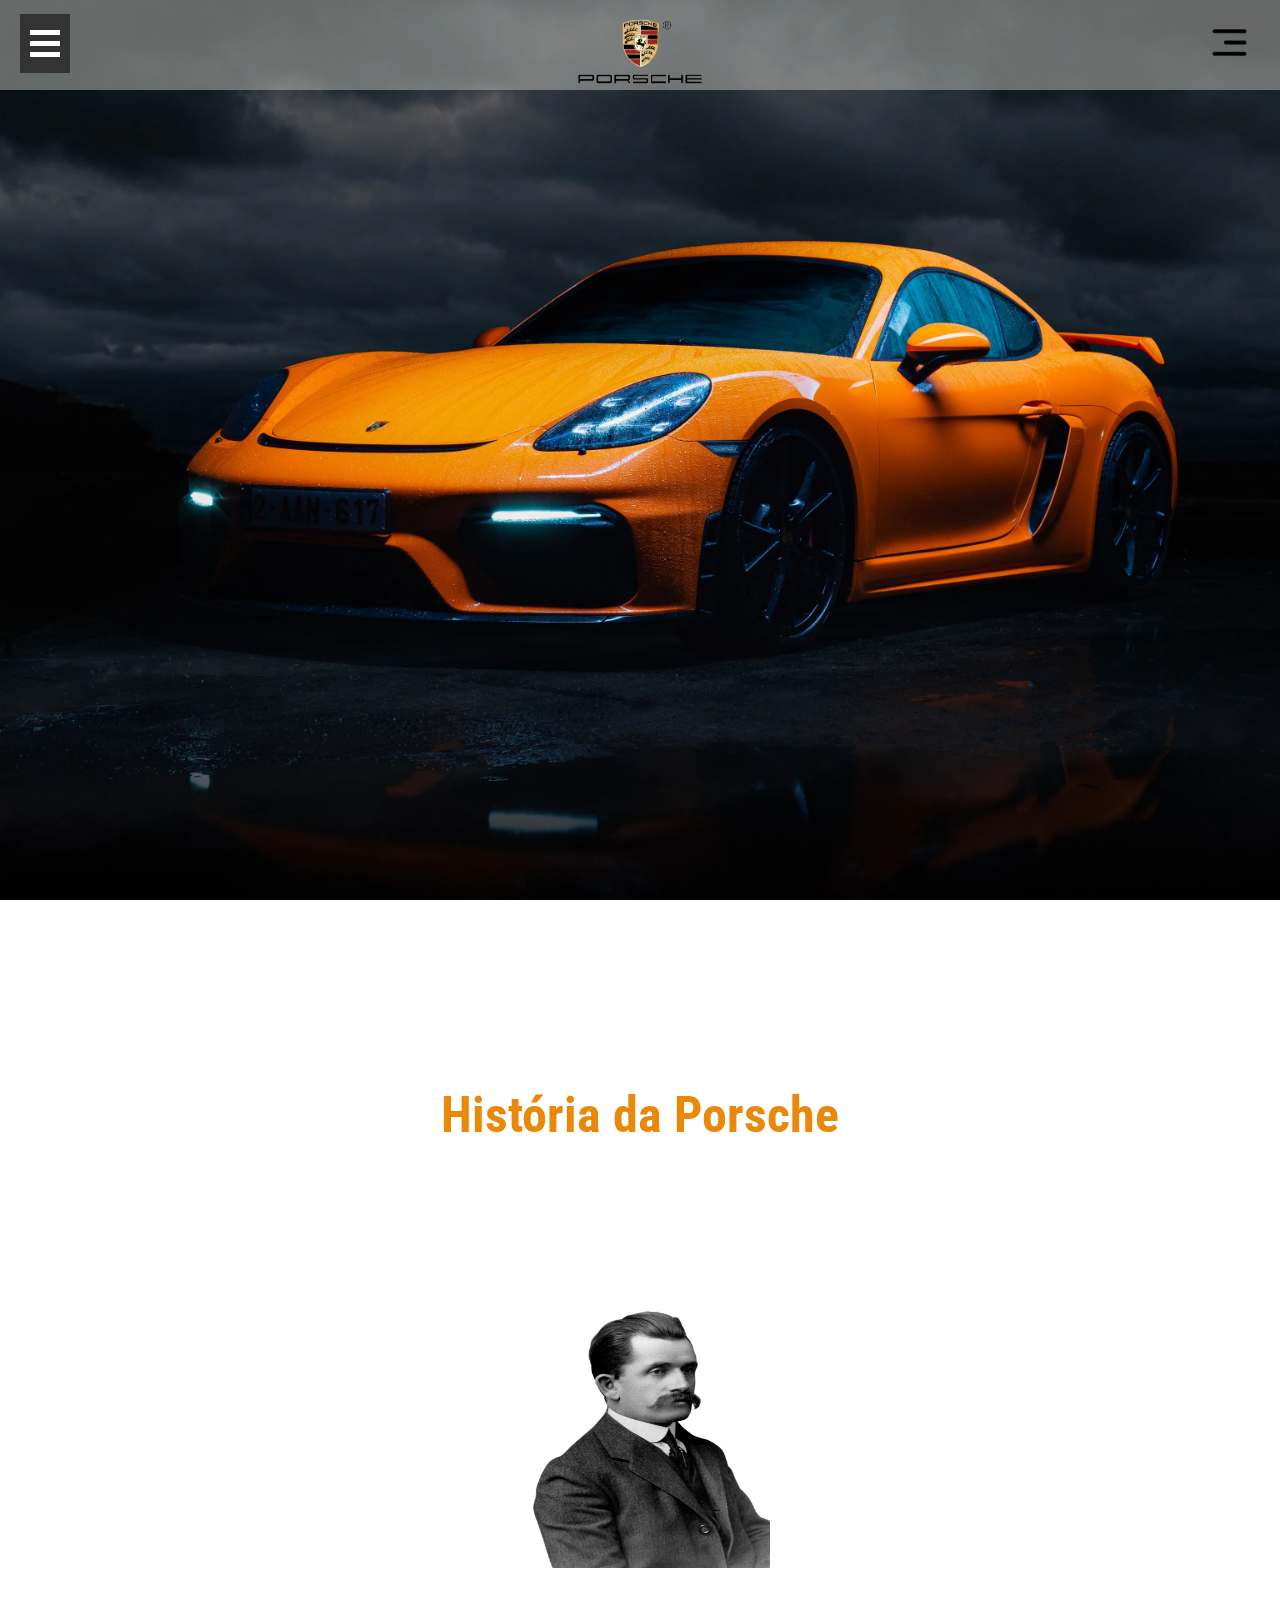
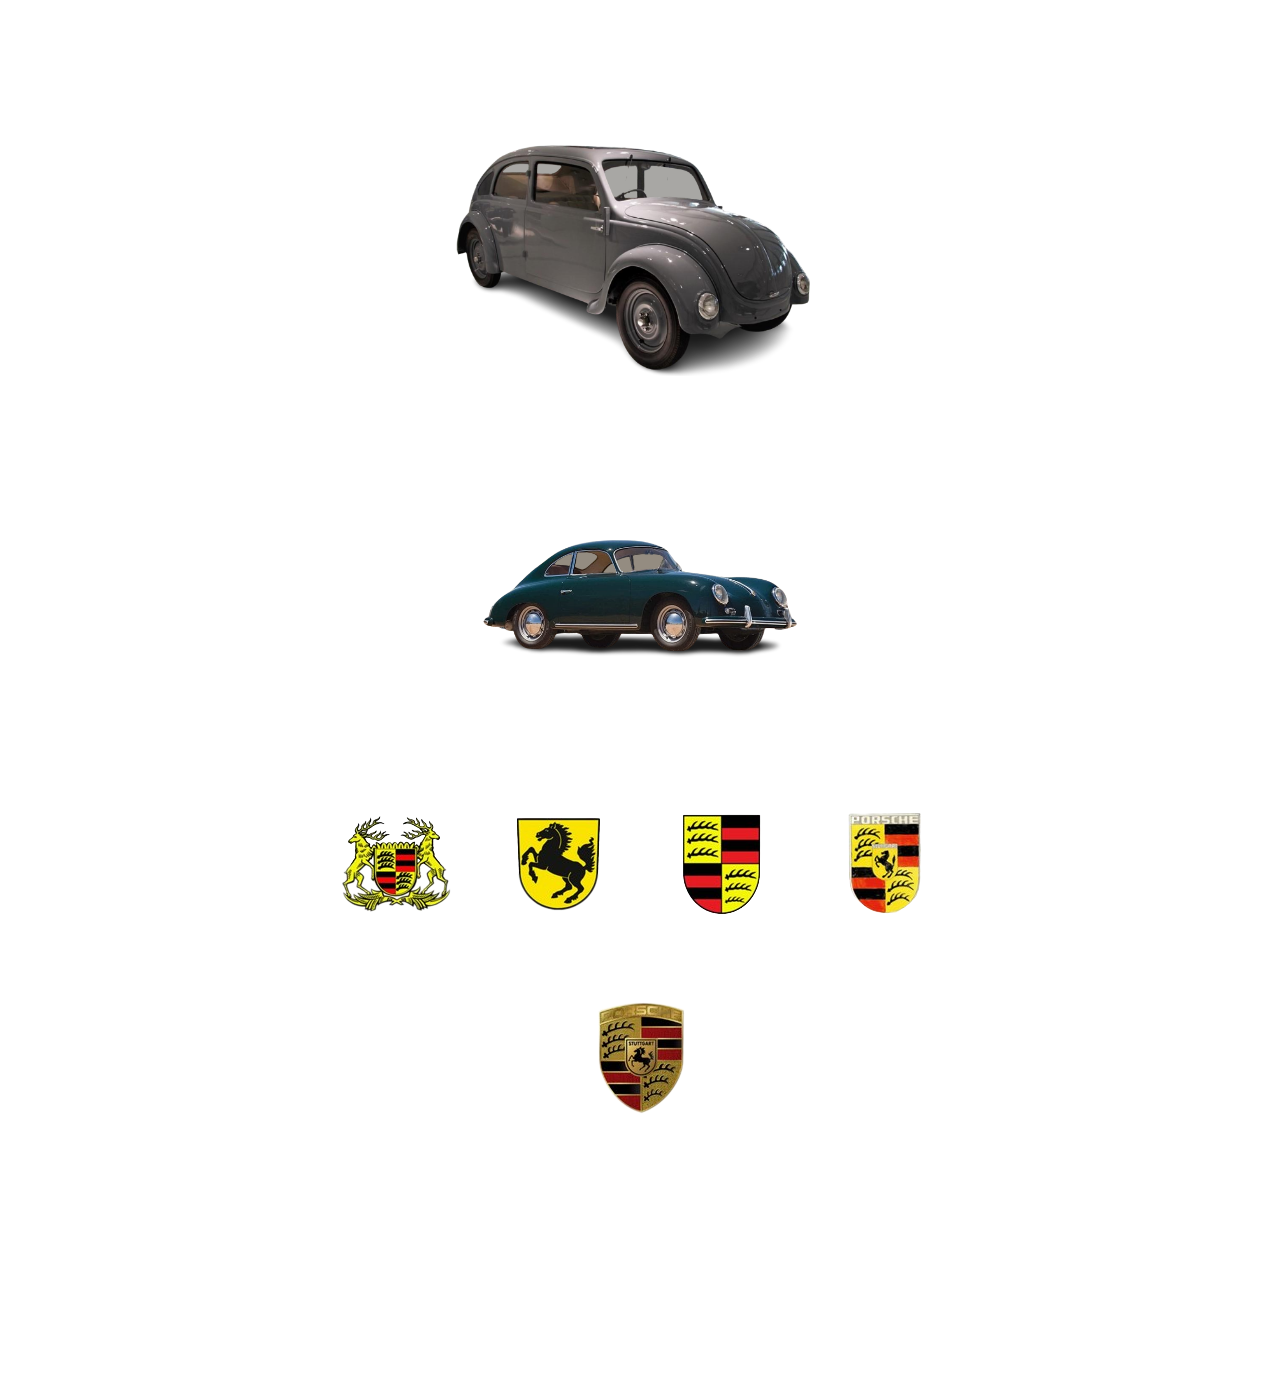
<file: index.html>
<html>
    <head>
        <title>Inicio</title>
        <link rel="stylesheet" type="text/css" href="estilos.css" />
        <link rel="preconnect" href="https://fonts.googleapis.com">
        <link rel="preconnect" href="https://fonts.gstatic.com" crossorigin>
        <link href="https://fonts.googleapis.com/css2?family=Roboto+Condensed:wght@300&display=swap" rel="stylesheet">
        <link rel="icon" href="logop.ico" type="image/x-icon">
        <style>
            body {
                background-image: url("p3.webp");
                background-size: cover;
                background-position: center;
                background-attachment: fixed;
            }

        </style>
    </head>
    <body>
        <header>
            <center>
                    <div class="divv">
                        <a href="index.html">
                            <h1><img src="logo1-removebg-preview.png" class="divv image-zoom"></h1>
                            </a>
                    </div>  
                </center>
                <div class="barra-vertical">
                    <img src="menu-bar.png" class="imagem-toggle" onclick="toggleBarraVertical()" >
                    <br>
    
                    <a href="https://www.instagram.com/porsche/" class="link-imagem" target="_blank">
                        <img src="instagram.png" class="imagem-zoom logo2" >
                    </a>
                    <a href="https://www.facebook.com/porsche/?locale=pt_PT" class=" facebook" target="_blank">
                        <img src="facebook.png" class="imagem-zoom logo2" >
                    </a>
                    <a href="https://www.youtube.com/@Porsche" class="" target="_blank">
                        <img src="youtube.png" class="imagem-zoom logo2" >
                    </a>
                    <a href="https://twitter.com/Porsche" class="" target="_blank">
                        <img src="X.png" class="imagem-zoom logo2" >
                    </a>
                    <a href="https://www.porsche.com/portugal/" class="" target="_blank">
                        <img src="world-wide-web.png" class="imagem-zoom logo2" >
                    </a>
                    <hr style="border-color: #ffffff; margin: 10px ;">
                    <br><br><br><br><br><br><br><br><br><br><br><br><br><br><br><br><br>
                    <a href="loc.html" class="" >
                        <img src="placeholder.png" class="imagem-zoom logo2" >
                    </a>
                    <a href="formulario.html" class="">
                        <img src="account.png" class="imagem-zoom logo2" >
                    </a>
                    </div>
                    <div class="menu-btn" onclick="toggleMenu()">
                        <div class="bar"></div>
                        <div class="bar"></div>
                        <div class="bar"></div>
                    </div>
                
                    <div class="menu">
                        <ul>
                            <br><br><br>
                            <li><a href="gt3.html"><img src="GT3.png" class="imagem-zoom GT3">GT3</a></li>
                            <br><br><br>
                            <li><a href="carreiragt.html"><img src="ca-removebg-preview.png" class="imagem-zoom carreiragt">Carreira GT</a></li>
                            <br><br><br>
                            <li><a href="918.html"><img src="kisspng-2018-porsche-911-porsche-918-spyder-porsche-930-ca-modelo-porsche-918-spyder-porsche-center-puerto-5b6459fd8070e5.8004224215333032935261-removebg-preview.png" class="imagem-zoom p918">918 Spyder</a></li>
                        </ul>
                    </div>
        </header>
        
        <main>
            <br>
            <br>
            <center>
                <h2>
                    História da Porsche
                </h2>
                <p>
                <br>A empresa foi fundada em 1931 por Ferdinand Porsche, um engenheiro alemão renomado. <br>Inicialmente, a empresa se concentrou em consultoria e desenvolvimento de projetos automobilísticos para outras empresas. <br>
                <img src="Ferdinand_Porsche-removebg-preview.png" class="imagens" >
                </p>
                <p>
                    <br>Um dos primeiros projetos notáveis da Porsche foi o desenvolvimento do Volkswagen Beetle a pedido do governo alemão antes da Segunda Guerra Mundial. <br>Ferdinand Porsche desempenhou um papel fundamental no projeto do Carocha, um dos carros mais icônicos da história automobilística. <br>
                <img src="vw-removebg-preview.png" class="imgs">
                </p>
                <p>
                    <br>O primeiro carro a usar o nome Porsche foi o Porsche 356, lançado em 1948. <br>Foi um carro esportivo de dois lugares com um motor boxer de quatro cilindros montado na traseira. <br>
                <img src="pbg.png" width="350" height="200">
                </p>
                <p>
                    A Porsche continua a ser uma das marcas mais desejadas no mundo dos automóveis, e sua história é marcada pela paixão pela engenharia, design e inovação. <br>A empresa continua a desenvolver carros esportivos de alto desempenho que agradam entusiastas de todo o mundo.
                <img src="Porsche-logo-evolution-removebg-preview.png" >
                </p>
                <br>
                <img id="btnSubirTopo" src="output-onlinepngtools.png" class="imgu" onclick="subirTopo()">

                <script>
                    function subirTopo() {
                        document.body.scrollTop = 0; 
                        document.documentElement.scrollTop = 0; 
                    }
                </script>
            </center>
        </main>
        <script>
            function toggleMenu() {
            var menu = document.querySelector('.menu');
            var content = document.querySelector('.content');
            menu.style.width = menu.style.width === '250px' ? '0' : '250px';
            content.style.marginLeft = content.style.marginLeft === '250px' ? '0' : '250px';
}
        </script>
        <script>
            window.addEventListener("scroll", function() {
                const scrollTop = window.scrollY;
                const body = document.body;

                if (scrollTop < 350) {
                    body.classList.add("imagem1");
                    body.classList.remove("imagem2");
                    body.classList.remove("imagem3");
                } else if (scrollTop < 600) {
                    body.classList.remove("imagem1");
                    body.classList.add("imagem2");
                    body.classList.remove("imagem3");
                }
                else {
                    body.classList.remove("imagem1");
                    body.classList.remove("imagem2");
                    body.classList.add("imagem3");
                }
            });
        </script>
        <script>
            function toggleBarraVertical() {
                var barraVertical = document.querySelector('.barra-vertical');
                var imagemToggle = document.querySelector('.imagem-toggle');
    
                if (barraVertical.style.right === '0px' || barraVertical.style.right === '') {
                    barraVertical.style.right = '-200px';
                    imagemToggle.src = 'menu-bar.png';
                } else {
                    barraVertical.style.right = '0';
                    imagemToggle.src = 'close.png';
                }
            }
        </script>
        <script>
            var lastScrollPosition = 0;
    
            document.addEventListener("scroll", function() {
                var header = document.querySelector('header');
                var scrollPosition = window.scrollY;
    

                var opacity = Math.min(1, 0.5 + scrollPosition / 500);

                header.style.backgroundColor = "rgba(111, 115, 115, " + opacity + ")";
    
                if (scrollPosition < lastScrollPosition) {

                    header.style.backgroundColor = "rgba(193, 193, 186, 0.5)";
                }

                lastScrollPosition = scrollPosition;
            });
        </script>
        <script>
            window.onscroll = function() {
    mostrarOcultarBotao();
};

function mostrarOcultarBotao() {
    var botaoSubir = document.getElementById("btnSubirTopo");

    if (document.body.scrollTop > 20 || document.documentElement.scrollTop > 20) {
        botaoSubir.style.display = "block";
    } else {
        botaoSubir.style.display = "none";
    }
}

        </script>
    </body>
</html>
</file>
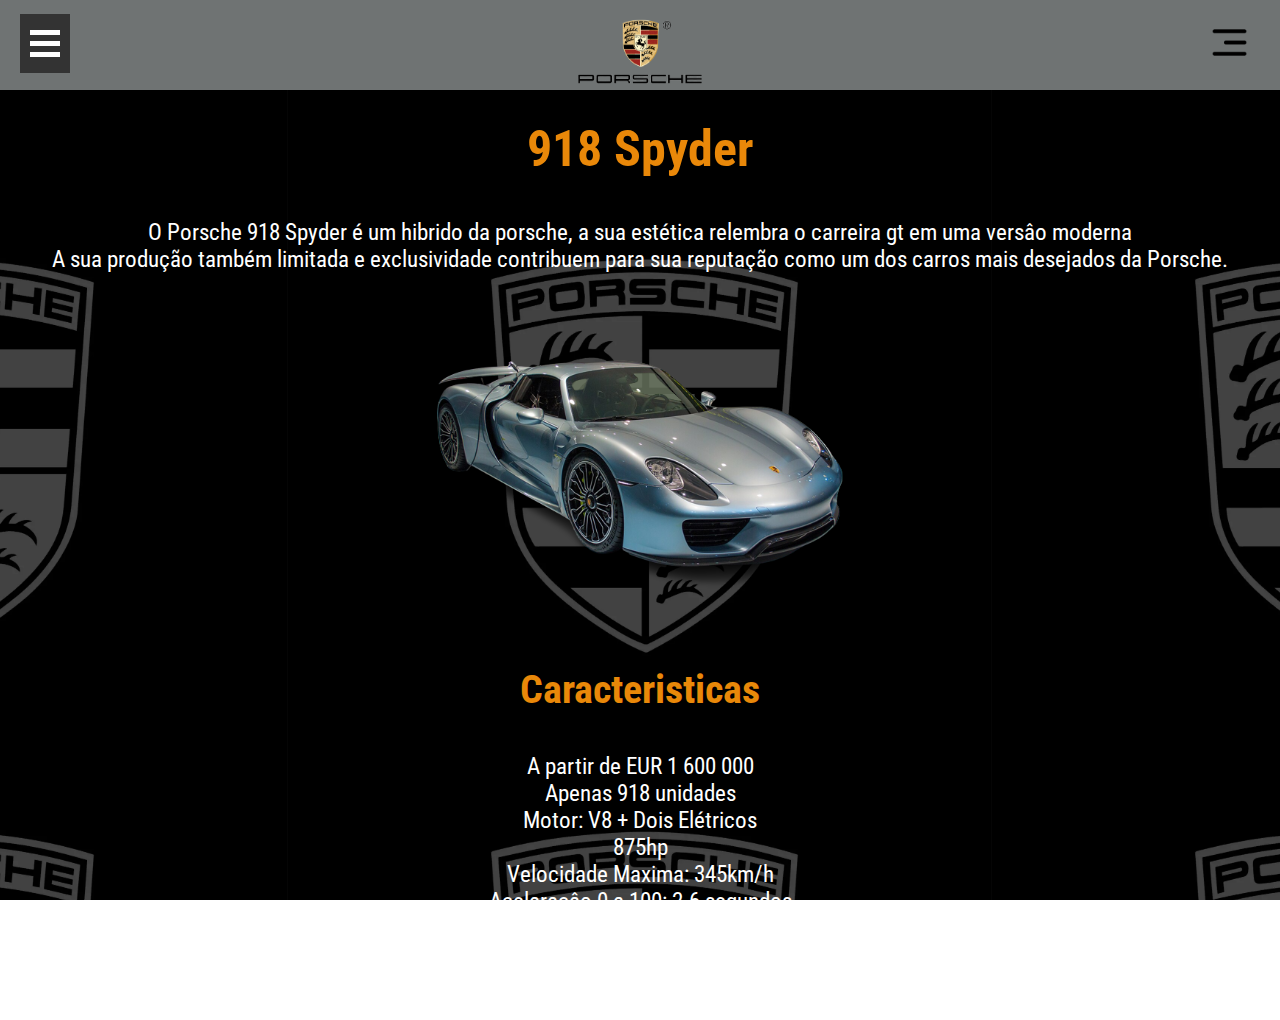
<file: 918.html>
<html>
    <head>
        <title>918 Spyder</title>
        <link rel="stylesheet" type="text/css" href="estilos2.css" />
        <link rel="preconnect" href="https://fonts.googleapis.com">
        <link rel="preconnect" href="https://fonts.gstatic.com" crossorigin>
        <link href="https://fonts.googleapis.com/css2?family=Roboto+Condensed:wght@300&display=swap" rel="stylesheet">
        <style>
            body {
                background-image: url("image.webp");
                background-size: 55%;
                background-position: center;
                background-attachment: fixed;
            }
        </style>
    </head>
    <body>
        <header>
            <center>
                    <div class="divv">
                        <a href="index.html">
                            <h1><img src="logo1-removebg-preview.png" class="divv image-zoom"></h1>
                            </a>
                    </div>  
                </center>
                <div class="barra-vertical">
                    <img src="menu-bar.png" class="imagem-toggle" onclick="toggleBarraVertical()" >
                    <br>
    
                    <a href="https://www.instagram.com/porsche/" class="link-imagem" target="_blank">
                        <img src="instagram.png" class="imagem-zoom logo2" >
                    </a>
                    <a href="https://www.facebook.com/porsche/?locale=pt_PT" class=" facebook" target="_blank">
                        <img src="facebook.png" class="imagem-zoom logo2" >
                    </a>
                    <a href="https://www.youtube.com/@Porsche" class="" target="_blank">
                        <img src="youtube.png" class="imagem-zoom logo2" >
                    </a>
                    <a href="https://twitter.com/Porsche" class="" target="_blank">
                        <img src="X.png" class="imagem-zoom logo2" >
                    </a>
                    <a href="https://www.porsche.com/portugal/" class="" target="_blank">
                        <img src="world-wide-web.png" class="imagem-zoom logo2" >
                    </a>
                    <hr style="border-color: #ffffff; margin: 10px ;">
                    <br><br><br><br><br><br><br><br><br><br><br><br><br><br><br><br><br>
                    <a href="loc.html" class="" >
                        <img src="placeholder.png" class="imagem-zoom logo2" >
                    </a>
                    <a href="formulario.html" class="">
                        <img src="account.png" class="imagem-zoom logo2" >
                    </a>
                    </div>
                    <div class="menu-btn" onclick="toggleMenu()">
                        <div class="bar"></div>
                        <div class="bar"></div>
                        <div class="bar"></div>
                    </div>
                
                    <div class="menu">
                        <ul>
                            <br><br><br>
                            <li><a href="gt3.html"><img src="GT3.png" class="imagem-zoom GT3">GT3</a></li>
                            <br><br><br>
                            <li><a href="carreiragt.html"><img src="ca-removebg-preview.png" class="imagem-zoom carreiragt">Carreira GT</a></li>
                            <br><br><br>
                            <li><a href="918.html"><img src="kisspng-2018-porsche-911-porsche-918-spyder-porsche-930-ca-modelo-porsche-918-spyder-porsche-center-puerto-5b6459fd8070e5.8004224215333032935261-removebg-preview.png" class="imagem-zoom p918">918 Spyder</a></li>
                        </ul>
                    </div>
        </header>
        <div class="menu-btn" onclick="toggleMenu()">
            <div class="bar"></div>
            <div class="bar"></div>
            <div class="bar"></div>
        </div>
    
        <div class="menu">
            <ul>
                <li><a href="gt3.html"><img src="GT3.png" class="imagem-zoom GT3">GT3</a></li>
                <li><a href="carreiragt.html"><img src="ca-removebg-preview.png" class="imagem-zoom carreiragt">Carreira GT</a></li>
                <li><a href="918.html"><img src="kisspng-2018-porsche-911-porsche-918-spyder-porsche-930-ca-modelo-porsche-918-spyder-porsche-center-puerto-5b6459fd8070e5.8004224215333032935261-removebg-preview.png" class="imagem-zoom p918">918 Spyder</a></li>
            </ul>
        </div>
        <main>
            <center>
                <h2>
                    918 Spyder
                </h2>
                <p>
                    O Porsche 918 Spyder é um hibrido da porsche, a sua estética relembra o carreira gt em uma versâo moderna <br>A sua produção também limitada e exclusividade contribuem para sua reputação como um dos carros mais desejados da Porsche.
                </p>
                <img id="918Image" style="width: auto; height: 300px;" src="Porsche_918_Spyder_at_2014_NY_Auto_Show-removebg-preview.png" onmouseover="changeImage()" onmouseout="resetImage()" onclick="playAudio()">

                <h3>
                    Caracteristicas
                </h3>
                <p>
                A partir de EUR 1 600 000 <br>Apenas 918 unidades <br>Motor: V8 + Dois Elétricos  <br>875hp<br> Velocidade Maxima: 345km/h <br> Acelaraçâo 0 a 100: 2.6 segundos <br>Tracção: AWD <br>Peso: 1675g
                </p>
            </center>
        </main>
        <script>
            function toggleMenu() {
            var menu = document.querySelector('.menu');
            var content = document.querySelector('.content');
            menu.style.width = menu.style.width === '250px' ? '0' : '250px';
            content.style.marginLeft = content.style.marginLeft === '250px' ? '0' : '250px';
}
        </script>
        <script>
            function toggleBarraVertical() {
                var barraVertical = document.querySelector('.barra-vertical');
                var imagemToggle = document.querySelector('.imagem-toggle');
    
                if (barraVertical.style.right === '0px' || barraVertical.style.right === '') {
                    barraVertical.style.right = '-200px';
                    imagemToggle.src = 'menu-bar.png';
                } else {
                    barraVertical.style.right = '0';
                    imagemToggle.src = 'close.png';
                }
            }
        </script>
       <audio id="nAudio">
        <source src="exhaust-sound.mp3" type="audio/mp3">
        Seu navegador não suporta o elemento de áudio.
    </audio>
    
    <script>
        function playAudio() {
            var audio = document.getElementById("nAudio");
            audio.play();
        }
    </script>
    <script>
        function changeImage() {
            var nImage = document.getElementById("918Image"); 
            nImage.src = "tr.png";
        }
        function resetImage() {
            var nImage = document.getElementById("918Image");  
            nImage.src = "Porsche_918_Spyder_at_2014_NY_Auto_Show-removebg-preview.png";
        }
    </script>
    </body>
</html>
</file>
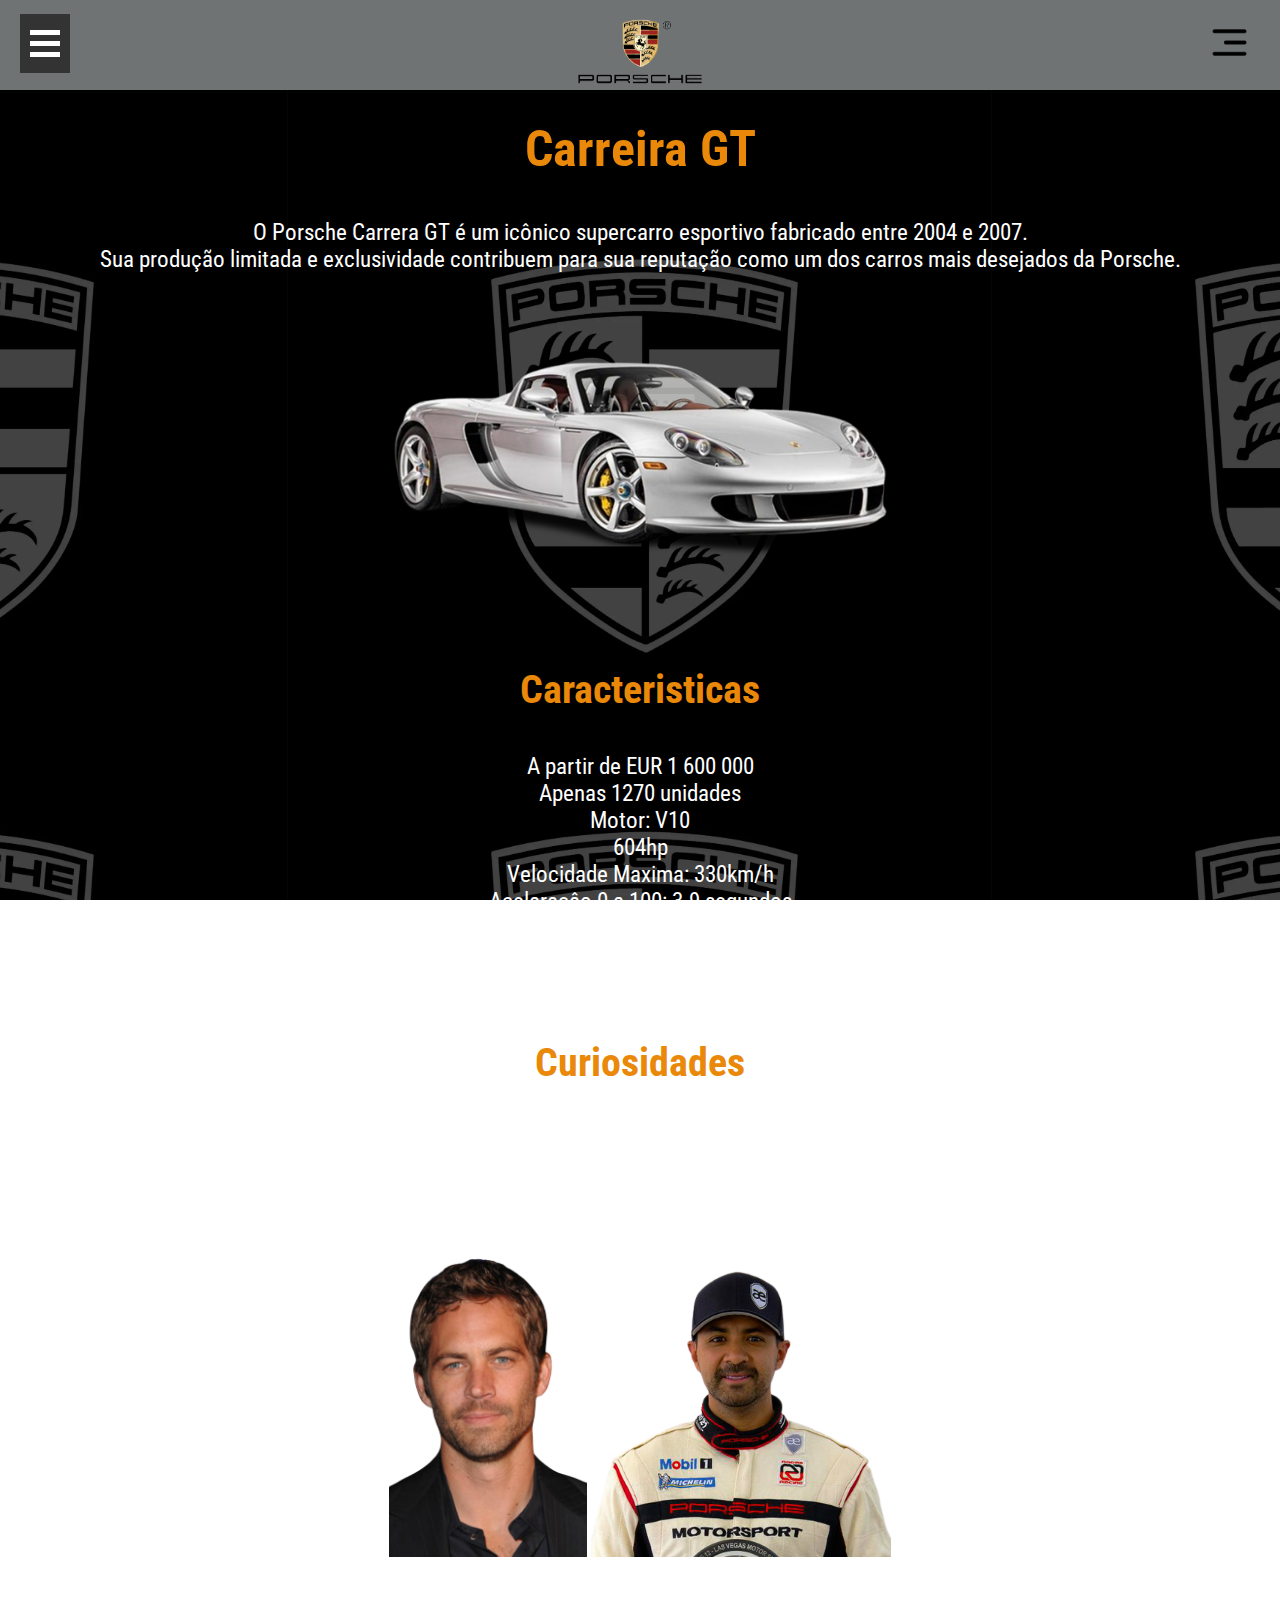
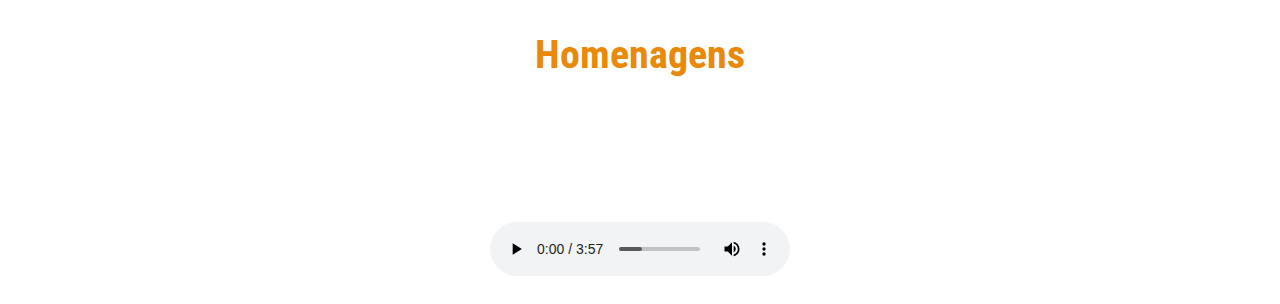
<file: carreiragt.html>
<html>
    <head>
        <title>Carreira GT</title>
        <link rel="stylesheet" type="text/css" href="estilos2.css" />
        <link rel="preconnect" href="https://fonts.googleapis.com">
        <link rel="preconnect" href="https://fonts.gstatic.com" crossorigin>
        <link href="https://fonts.googleapis.com/css2?family=Roboto+Condensed:wght@300&display=swap" rel="stylesheet">
        <link rel="icon" href="logop.ico" type="image/x-icon">
        <style>
            body {
                background-image: url("image.webp");
                background-size: 55%;
                background-position: center;
                background-attachment: fixed;
            }
        </style>
    </head>
    <body>
        <header>
            <center>
                    <div class="divv">
                        <a href="index.html">
                            <h1><img src="logo1-removebg-preview.png" class="divv image-zoom"></h1>
                            </a>
                    </div>  
                </center>
                <div class="barra-vertical">
                    <img src="menu-bar.png" class="imagem-toggle" onclick="toggleBarraVertical()" >
                    <br>
    
                    <a href="https://www.instagram.com/porsche/" class="link-imagem" target="_blank">
                        <img src="instagram.png" class="imagem-zoom logo2" >
                    </a>
                    <a href="https://www.facebook.com/porsche/?locale=pt_PT" class=" facebook" target="_blank">
                        <img src="facebook.png" class="imagem-zoom logo2" >
                    </a>
                    <a href="https://www.youtube.com/@Porsche" class="" target="_blank">
                        <img src="youtube.png" class="imagem-zoom logo2" >
                    </a>
                    <a href="https://twitter.com/Porsche" class="" target="_blank">
                        <img src="X.png" class="imagem-zoom logo2" >
                    </a>
                    <a href="https://www.porsche.com/portugal/" class="" target="_blank">
                        <img src="world-wide-web.png" class="imagem-zoom logo2" >
                    </a>
                    <hr style="border-color: #ffffff; margin: 10px ;">
                    <br><br><br><br><br><br><br><br><br><br><br><br><br><br><br><br><br>
                    <a href="loc.html" class="" >
                        <img src="placeholder.png" class="imagem-zoom logo2" >
                    </a>
                    <a href="formulario.html" class="">
                        <img src="account.png" class="imagem-zoom logo2" >
                    </a>
                    </div>
                    <div class="menu-btn" onclick="toggleMenu()">
                        <div class="bar"></div>
                        <div class="bar"></div>
                        <div class="bar"></div>
                    </div>
                
                    <div class="menu">
                        <ul>
                            <br><br><br>
                            <li><a href="gt3.html"><img src="GT3.png" class="imagem-zoom GT3">GT3</a></li>
                            <br><br><br>
                            <li><a href="carreiragt.html"><img src="ca-removebg-preview.png" class="imagem-zoom carreiragt">Carreira GT</a></li>
                            <br><br><br>
                            <li><a href="918.html"><img src="kisspng-2018-porsche-911-porsche-918-spyder-porsche-930-ca-modelo-porsche-918-spyder-porsche-center-puerto-5b6459fd8070e5.8004224215333032935261-removebg-preview.png" class="imagem-zoom p918">918 Spyder</a></li>
                        </ul>
                    </div>
        </header>
        <div class="menu-btn" onclick="toggleMenu()">
            <div class="bar"></div>
            <div class="bar"></div>
            <div class="bar"></div>
        </div>
    
        <div class="menu">
            <ul>
                <li><a href="gt3.html"><img src="GT3.png" class="imagem-zoom GT3">GT3</a></li>
                <li><a href="carreiragt.html"><img src="ca-removebg-preview.png" class="imagem-zoom carreiragt">Carreira GT</a></li>
                <li><a href="918.html"><img src="kisspng-2018-porsche-911-porsche-918-spyder-porsche-930-ca-modelo-porsche-918-spyder-porsche-center-puerto-5b6459fd8070e5.8004224215333032935261-removebg-preview.png" class="imagem-zoom p918">918 Spyder</a></li>
            </ul>
        </div>
        <main>
            <center>
                <h2>
                    Carreira GT
                </h2>
                <p>
                    O Porsche Carrera GT é um icônico supercarro esportivo fabricado entre 2004 e 2007. <br>Sua produção limitada e exclusividade contribuem para sua reputação como um dos carros mais desejados da Porsche.
                </p>
                <img id="gtImage" style="width: auto; height: 300px;" src="gt-removebg-preview.png" onmouseover="changeImage()" onmouseout="resetImage()" onclick="playAudio()">

                <h3>
                    Caracteristicas
                </h3>
                <p>
                A partir de EUR 1 600 000 <br>Apenas 1270 unidades <br>Motor: V10  <br>604hp<br> Velocidade Maxima: 330km/h <br> Acelaraçâo 0 a 100: 3.9 segundos <br>Tracção: RWD <br>Peso: 1380kg
                </p>
                <h3>
                    Curiosidades
                </h3>
                <p>
                    Paul Walker, ator famoso que participava do filme "Velocidade Furiosa" veio a falacer em um trágico acidente de carro na vida real em 30 de novembro de 2013. <br>Paul Walker estava no banco do passageiro de um Porsche Carrera GT, e o carro colidiu com uma árvore antes de pegar fogo. Tanto Walker quanto o motorista, Roger Rodas, perderam a vida no acidente. 
                </p>
                <img src="paul-removebg-preview.png" height="300px" width="auto">
                <img src="roger-removebg-preview.png" height="300px" width="auto">
                <h3>
                    Homenagens
                </h3>
                <p>
                    A musica "See you again" é uma homenagem emocional a Paul Walker, a música é tocada durante os créditos finais do filme "Velocidade Furiosa 7". <br>A canção se tornou um sucesso global e recebeu reconhecimento por sua emotividade e significado.
                </p>
                <audio src="see-you-again-ft-charlie-puth-official-video-furious-7-soundtrack.mp3" controls></audio>
            </center>
        </main>
        <script>
            function toggleMenu() {
            var menu = document.querySelector('.menu');
            var content = document.querySelector('.content');
            menu.style.width = menu.style.width === '250px' ? '0' : '250px';
            content.style.marginLeft = content.style.marginLeft === '250px' ? '0' : '250px';
}
        </script>
        <script>
            function toggleBarraVertical() {
                var barraVertical = document.querySelector('.barra-vertical');
                var imagemToggle = document.querySelector('.imagem-toggle');
    
                if (barraVertical.style.right === '0px' || barraVertical.style.right === '') {
                    barraVertical.style.right = '-200px';
                    imagemToggle.src = 'menu-bar.png';
                } else {
                    barraVertical.style.right = '0';
                    imagemToggle.src = 'close.png';
                }
            }
        </script>
       <audio id="gtAudio">
        <source src="porsche-carrera-gt-sound-compilation-pure-v10-sound.mp3" type="audio/mp3">
        Seu navegador não suporta o elemento de áudio.
    </audio>
    
    <script>
        function playAudio() {
            var audio = document.getElementById("gtAudio");
            audio.play();
        }
    </script>
 <script>
    function changeImage() {
        var gtImage = document.getElementById("gtImage");
        gtImage.src = "gtt-removebg-preview.png";
    }

    function resetImage() {
        var gtImage = document.getElementById("gtImage");

        gtImage.src = "gt-removebg-preview.png";
    }
</script>
    </body>
</html>
</file>
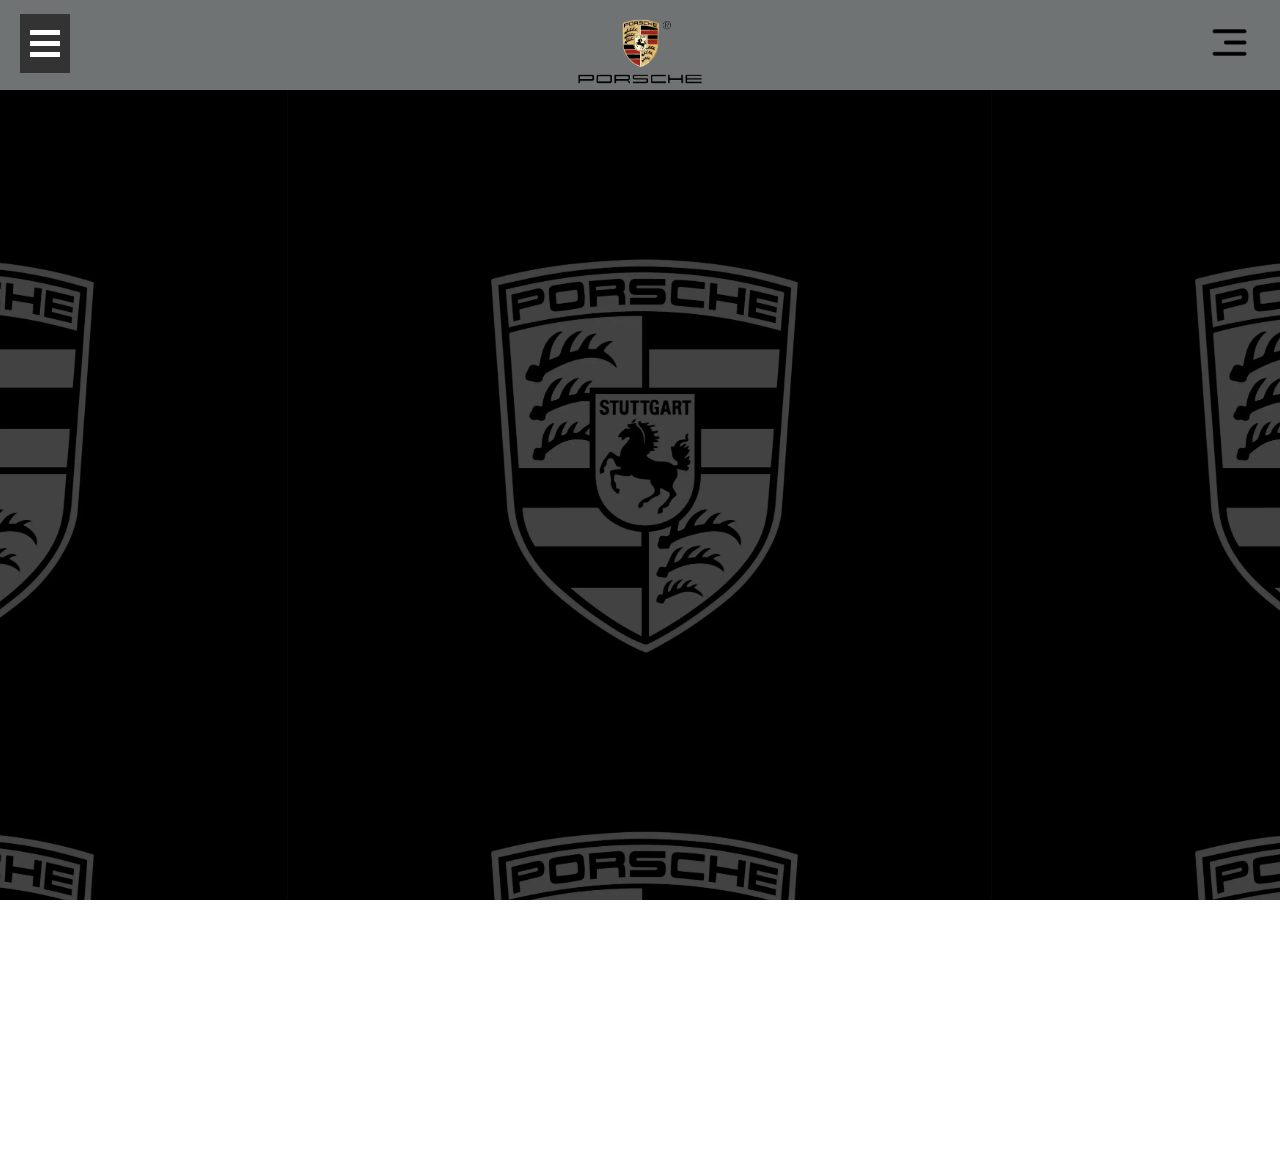
<file: formulario.html>
<html>
    <head>
        <title>Formulario</title>
        <link rel="stylesheet" type="text/css" href="estilos2.css" />
        <link rel="preconnect" href="https://fonts.googleapis.com">
        <link rel="preconnect" href="https://fonts.gstatic.com" crossorigin>
        <link href="https://fonts.googleapis.com/css2?family=Roboto+Condensed:wght@300&display=swap" rel="stylesheet">
        <link rel="icon" href="logop.ico" type="image/x-icon">
    
        <style>
            body {
                background-image: url("image.webp");
                background-size: 55%;
                background-position: center;
                background-attachment: fixed;
            }
        </style>
    </head>
    <body>
        <header>
            <center>
                    <div class="divv">
                        <a href="index.html">
                            <h1><img src="logo1-removebg-preview.png" class="divv image-zoom"></h1>
                            </a>
                    </div>  
                </center>
                <div class="barra-vertical">
                    <img src="menu-bar.png" class="imagem-toggle" onclick="toggleBarraVertical()" >
                    <br>
    
                    <a href="https://www.instagram.com/porsche/" class="link-imagem" target="_blank">
                        <img src="instagram.png" class="imagem-zoom logo2" >
                    </a>
                    <a href="https://www.facebook.com/porsche/?locale=pt_PT" class=" facebook" target="_blank">
                        <img src="facebook.png" class="imagem-zoom logo2" >
                    </a>
                    <a href="https://www.youtube.com/@Porsche" class="" target="_blank">
                        <img src="youtube.png" class="imagem-zoom logo2" >
                    </a>
                    <a href="https://twitter.com/Porsche" class="" target="_blank">
                        <img src="X.png" class="imagem-zoom logo2" >
                    </a>
                    <a href="https://www.porsche.com/portugal/" class="" target="_blank">
                        <img src="world-wide-web.png" class="imagem-zoom logo2" >
                    </a>
                    <hr style="border-color: #ffffff; margin: 10px ;">
                    <br><br><br><br><br><br><br><br><br><br><br><br><br><br><br><br><br>
                    <a href="loc.html" class="" >
                        <img src="placeholder.png" class="imagem-zoom logo2" >
                    </a>
                    <a href="formulario.html" class="">
                        <img src="account.png" class="imagem-zoom logo2" >
                    </a>
                    </div>
                    <div class="menu-btn" onclick="toggleMenu()">
                        <div class="bar"></div>
                        <div class="bar"></div>
                        <div class="bar"></div>
                    </div>
                
                    <div class="menu">
                        <ul>
                            <br><br><br>
                            <li><a href="gt3.html"><img src="GT3.png" class="imagem-zoom GT3">GT3</a></li>
                            <br><br><br>
                            <li><a href="carreiragt.html"><img src="ca-removebg-preview.png" class="imagem-zoom carreiragt">Carreira GT</a></li>
                            <br><br><br>
                            <li><a href="918.html"><img src="kisspng-2018-porsche-911-porsche-918-spyder-porsche-930-ca-modelo-porsche-918-spyder-porsche-center-puerto-5b6459fd8070e5.8004224215333032935261-removebg-preview.png" class="imagem-zoom p918">918 Spyder</a></li>
                        </ul>
                    </div>
        </header>

        <main>
            <br><br><br><br><br><br><br><br>
            <center>
                <iframe src="https://docs.google.com/forms/d/e/1FAIpQLSeaLV78Pzp5jkmhvjc4B16RgbBkuRlTPj5nHQzRNAHhXkHzHw/viewform?embedded=true" width="640" height="950" frameborder="0" marginheight="0" marginwidth="0">A carregar…</iframe>
            </center>
        </main>
        <script>
            function toggleMenu() {
            var menu = document.querySelector('.menu');
            var content = document.querySelector('.content');
            menu.style.width = menu.style.width === '250px' ? '0' : '250px';
            content.style.marginLeft = content.style.marginLeft === '250px' ? '0' : '250px';
}
        </script>
        <script>
            function toggleBarraVertical() {
                var barraVertical = document.querySelector('.barra-vertical');
                var imagemToggle = document.querySelector('.imagem-toggle');
    
                if (barraVertical.style.right === '0px' || barraVertical.style.right === '') {
                    barraVertical.style.right = '-200px';
                    imagemToggle.src = 'menu-bar.png';
                } else {
                    barraVertical.style.right = '0';
                    imagemToggle.src = 'close.png';
                }
            }
        </script>
        
    </body>
</html>
</file>
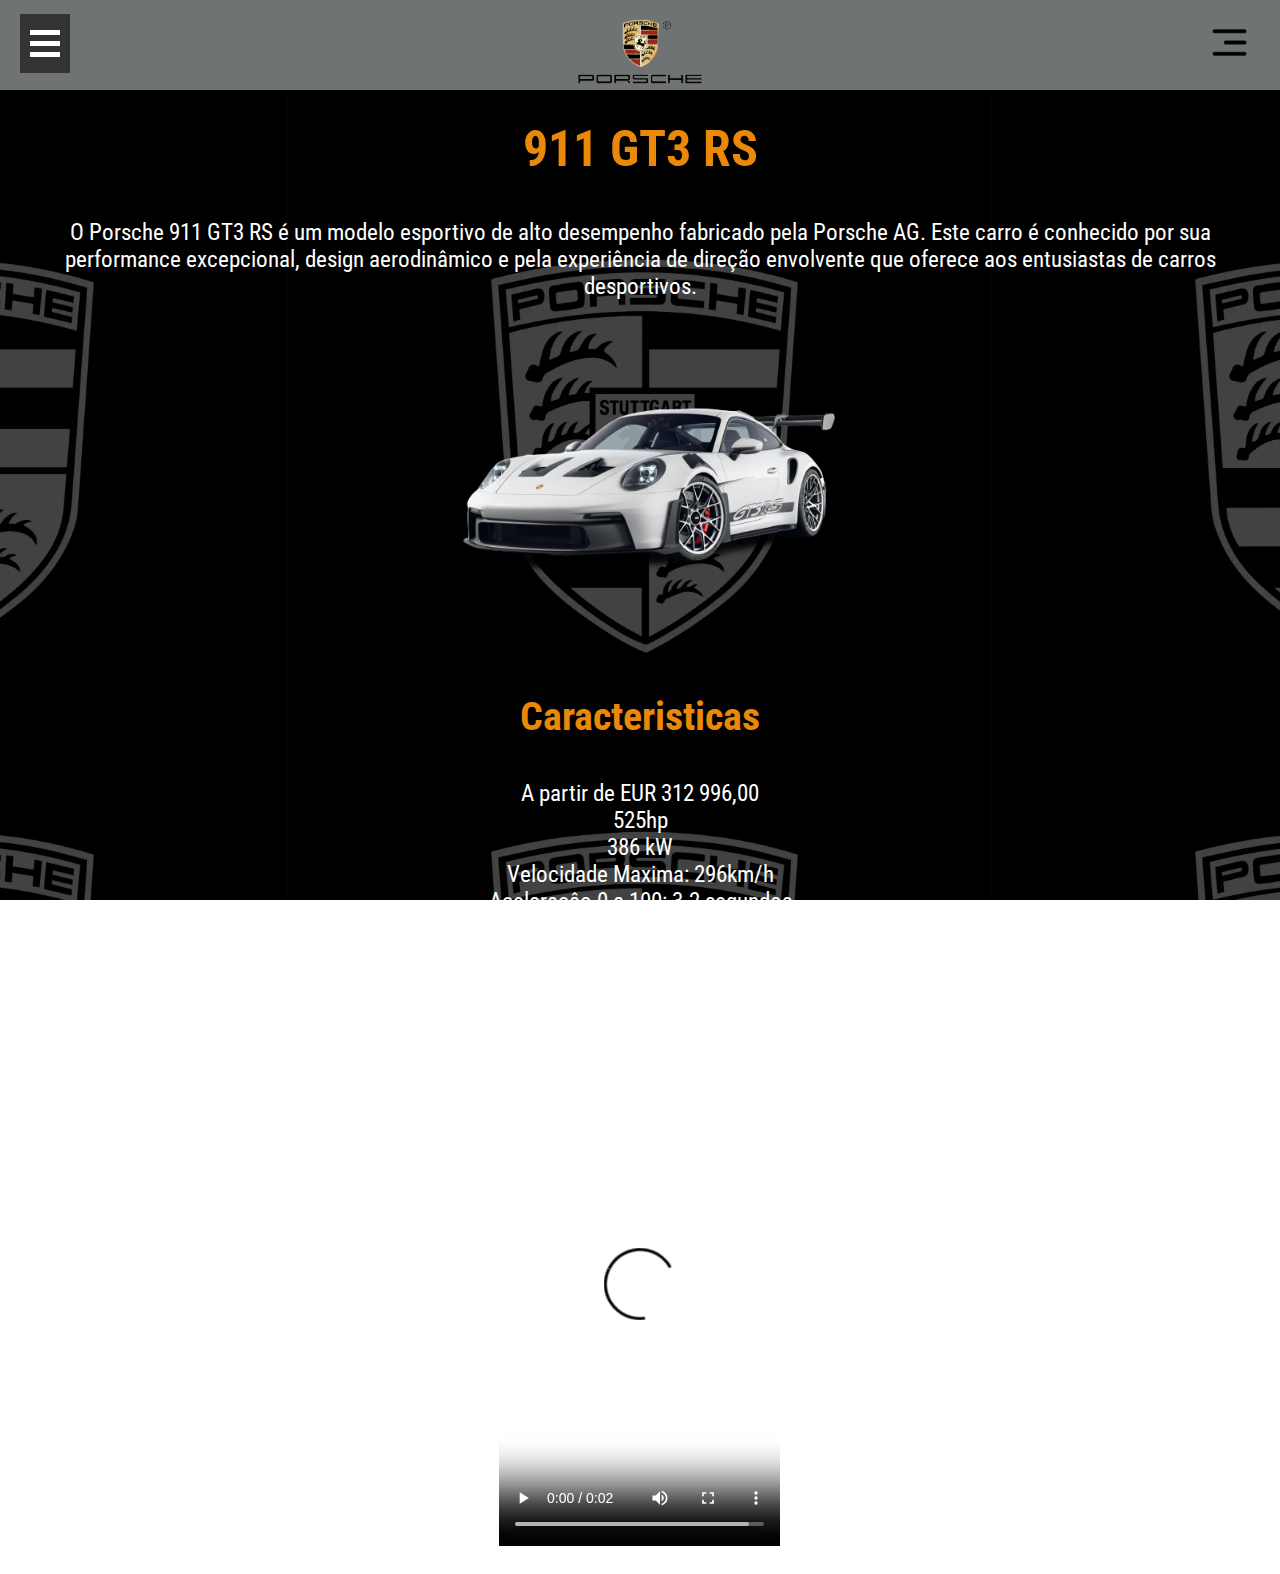
<file: gt3.html>
<html>
    <head>
        <title>GT3 RS</title>
        <link rel="stylesheet" type="text/css" href="estilos2.css" />
        <link rel="preconnect" href="https://fonts.googleapis.com">
        <link rel="preconnect" href="https://fonts.gstatic.com" crossorigin>
        <link href="https://fonts.googleapis.com/css2?family=Roboto+Condensed:wght@300&display=swap" rel="stylesheet">
        <link rel="icon" href="logop.ico" type="image/x-icon">
        <style>
            body {
                background-image: url("image.webp");
                background-size: 55%;
                background-position: center;
                background-attachment: fixed;
            }
        </style>
    </head>
    <body>
        <header>
            <center>
                    <div class="divv">
                        <a href="index.html">
                            <h1><img src="logo1-removebg-preview.png" class="divv image-zoom"></h1>
                            </a>
                    </div>  
                </center>
                <div class="barra-vertical">
                    <img src="menu-bar.png" class="imagem-toggle" onclick="toggleBarraVertical()" >
                    <br>
    
                    <a href="https://www.instagram.com/porsche/" class="link-imagem" target="_blank">
                        <img src="instagram.png" class="imagem-zoom logo2" >
                    </a>
                    <a href="https://www.facebook.com/porsche/?locale=pt_PT" class=" facebook" target="_blank">
                        <img src="facebook.png" class="imagem-zoom logo2" >
                    </a>
                    <a href="https://www.youtube.com/@Porsche" class="" target="_blank">
                        <img src="youtube.png" class="imagem-zoom logo2" >
                    </a>
                    <a href="https://twitter.com/Porsche" class="" target="_blank">
                        <img src="X.png" class="imagem-zoom logo2" >
                    </a>
                    <a href="https://www.porsche.com/portugal/" class="" target="_blank">
                        <img src="world-wide-web.png" class="imagem-zoom logo2" >
                    </a>
                    <hr style="border-color: #ffffff; margin: 10px ;">
                    <br><br><br><br><br><br><br><br><br><br><br><br><br><br><br><br><br>
                    <a href="loc.html" class="" >
                        <img src="placeholder.png" class="imagem-zoom logo2" >
                    </a>
                    <a href="formulario.html" class="">
                        <img src="account.png" class="imagem-zoom logo2" >
                    </a>
                    </div>
                    <div class="menu-btn" onclick="toggleMenu()">
                        <div class="bar"></div>
                        <div class="bar"></div>
                        <div class="bar"></div>
                    </div>
                
                    <div class="menu">
                        <ul>
                            <br><br><br>
                            <li><a href="gt3.html"><img src="GT3.png" class="imagem-zoom GT3">GT3</a></li>
                            <br><br><br>
                            <li><a href="carreiragt.html"><img src="ca-removebg-preview.png" class="imagem-zoom carreiragt">Carreira GT</a></li>
                            <br><br><br>
                            <li><a href="918.html"><img src="kisspng-2018-porsche-911-porsche-918-spyder-porsche-930-ca-modelo-porsche-918-spyder-porsche-center-puerto-5b6459fd8070e5.8004224215333032935261-removebg-preview.png" class="imagem-zoom p918">918 Spyder</a></li>
                        </ul>
                    </div>
        </header>
        <div class="menu-btn" onclick="toggleMenu()">
            <div class="bar"></div>
            <div class="bar"></div>
            <div class="bar"></div>
        </div>
    
        <div class="menu">
            <ul>
                <li><a href="gt3.html"><img src="GT3.png" class="imagem-zoom GT3">GT3</a></li>
                <li><a href="carreiragt.html"><img src="ca-removebg-preview.png" class="imagem-zoom carreiragt">Carreira GT</a></li>
                <li><a href="918.html"><img src="kisspng-2018-porsche-911-porsche-918-spyder-porsche-930-ca-modelo-porsche-918-spyder-porsche-center-puerto-5b6459fd8070e5.8004224215333032935261-removebg-preview.png" class="imagem-zoom p918">918 Spyder</a></li>
            </ul>
        </div>
        <main>
            <center>
                <h2>
                    911 GT3 RS
                </h2>
                <p>
                    O Porsche 911 GT3 RS é um modelo esportivo de alto desempenho fabricado pela Porsche AG. Este carro é conhecido por sua performance excepcional, design aerodinâmico e pela experiência de direção envolvente que oferece aos entusiastas de carros desportivos.
                </p>
                <img id="gt3Image" style="width: auto; height: 300px;" src="iriis.png" onmouseover="changeImage()" onmouseout="resetImage()" onclick="playAudio()">

                <h3>
                    Caracteristicas
                </h3>
                <p>
                A partir de EUR 312 996,00   <br>525hp  <br>	386 kW<br> Velocidade Maxima: 296km/h <br> Acelaraçâo 0 a 100: 3.2 segundos <br>Acelaraçâo 0 a 200: 10.6 segundos<br>Tracção: RWD <br>Cilindrada: 4.0L <br>Peso: 1450kg
                </p>
                <video src="v1.mp4" controls width="auto" height="500px"></video>
            </center>
        </main>
        <script>
            function toggleMenu() {
            var menu = document.querySelector('.menu');
            var content = document.querySelector('.content');
            menu.style.width = menu.style.width === '250px' ? '0' : '250px';
            content.style.marginLeft = content.style.marginLeft === '250px' ? '0' : '250px';
}
        </script>
        <script>
            function toggleBarraVertical() {
                var barraVertical = document.querySelector('.barra-vertical');
                var imagemToggle = document.querySelector('.imagem-toggle');
    
                if (barraVertical.style.right === '0px' || barraVertical.style.right === '') {
                    barraVertical.style.right = '-200px';
                    imagemToggle.src = 'menu-bar.png';
                } else {
                    barraVertical.style.right = '0';
                    imagemToggle.src = 'close.png';
                }
            }
        </script>
       <audio id="gt3Audio">
        <source src="911gt3.mp3" type="audio/mp3">
        Seu navegador não suporta o elemento de áudio.
    </audio>
    
    <script>
        function playAudio() {
            var audio = document.getElementById("gt3Audio");
            audio.play();
        }
    </script>
    <script>
        function changeImage() {
            var gt3Image = document.getElementById("gt3Image");
            gt3Image.src = "irisremove.png";
        }

        function resetImage() {
            var gt3Image = document.getElementById("gt3Image");
            gt3Image.src = "iriis.png";
        }
    </script>
    </body>
</html>
</file>
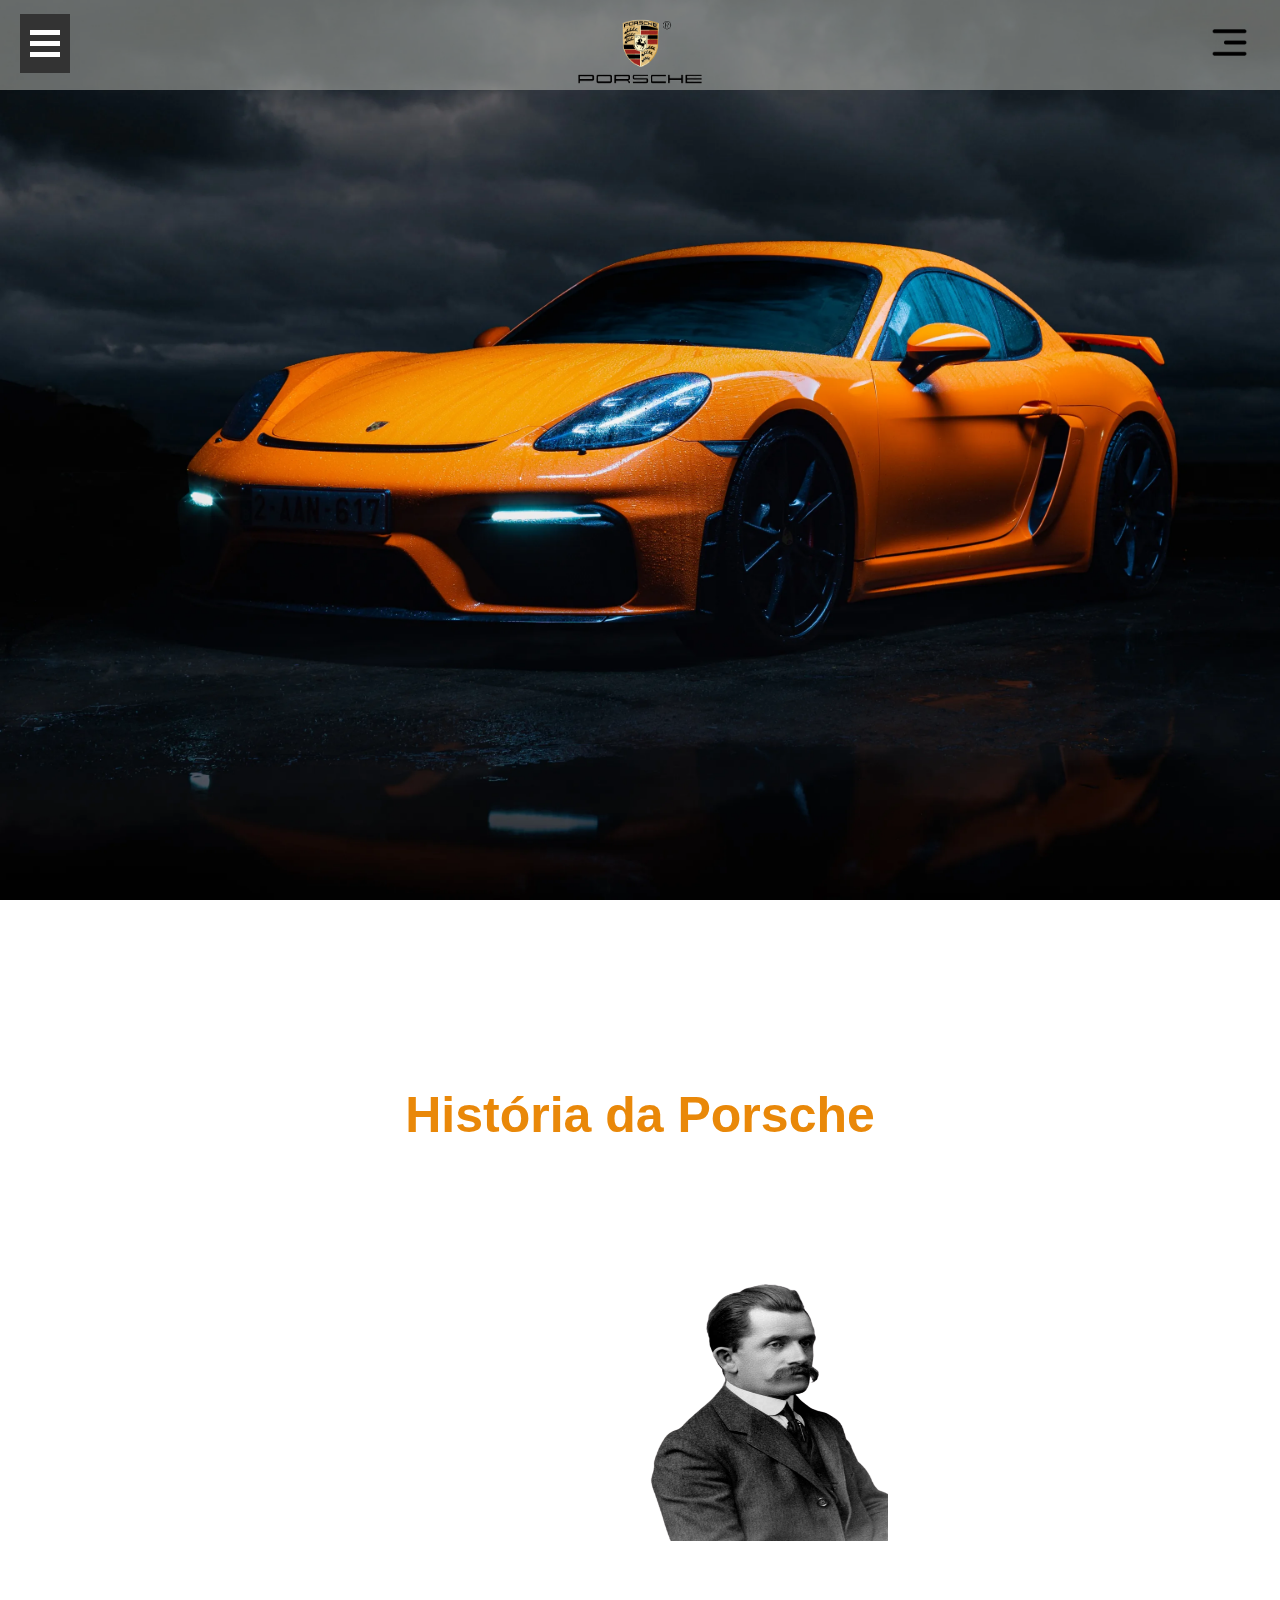
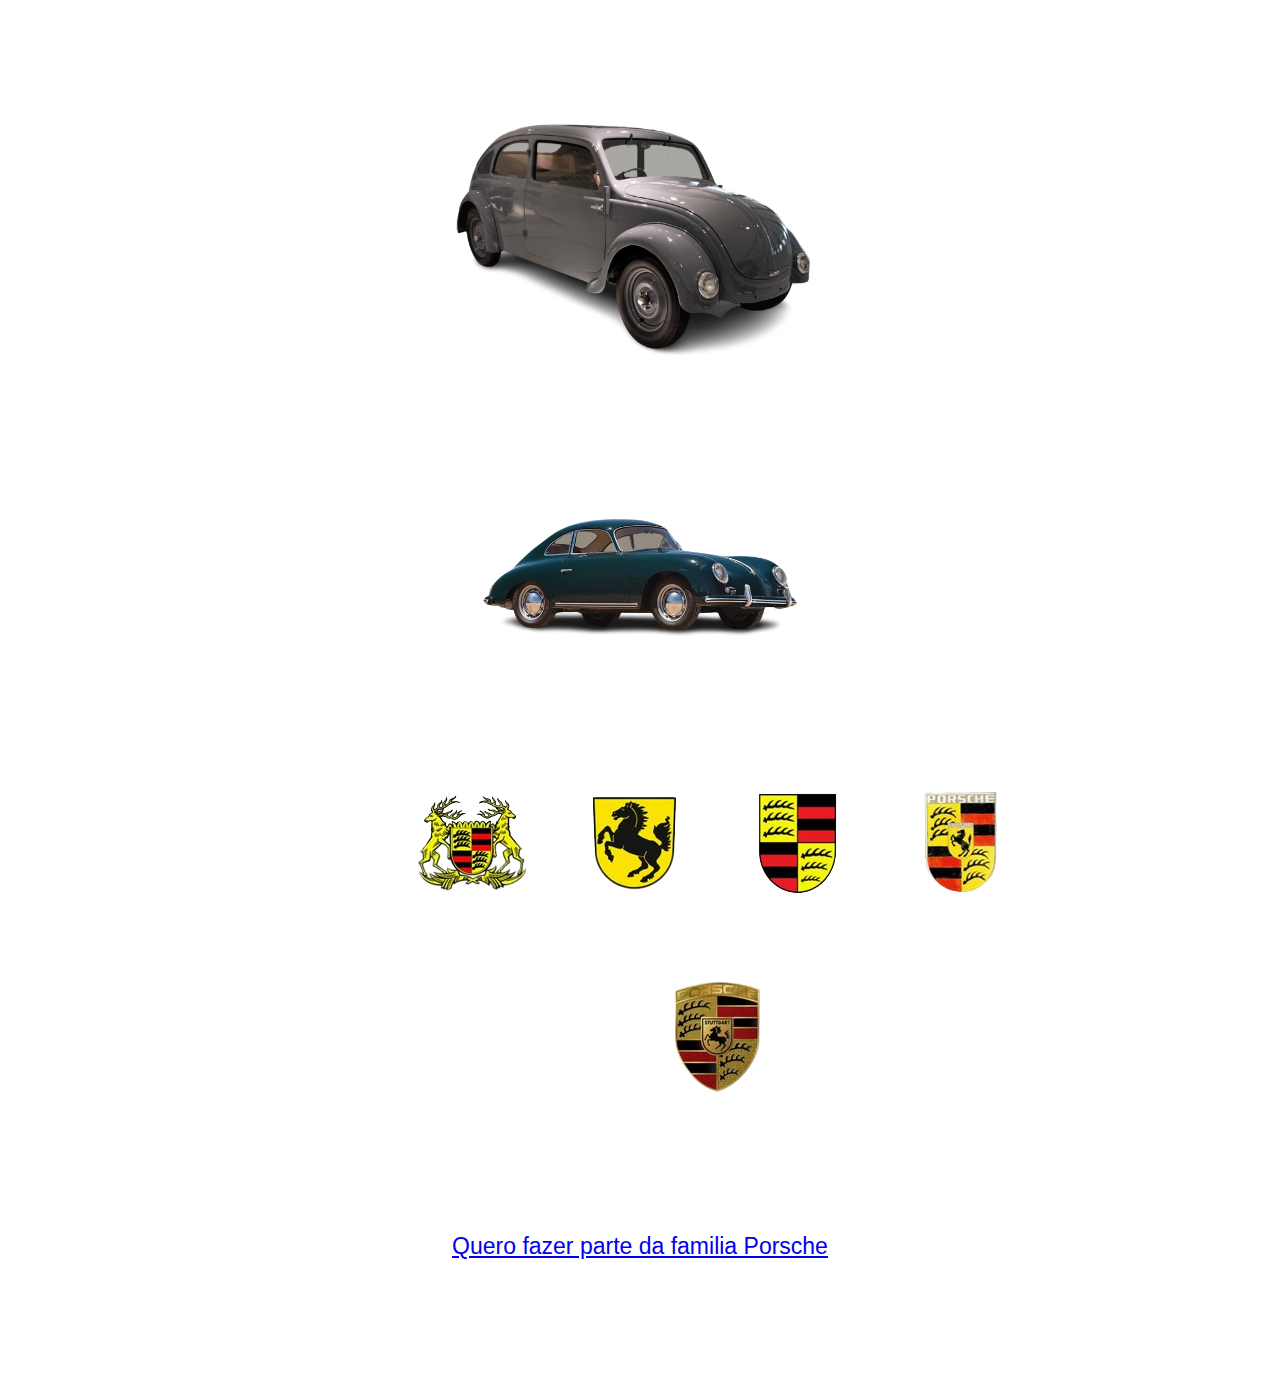
<file: inicio.html>
<html>
    <head>
        <title>Inicio</title>
        <link rel="stylesheet" type="text/css" href="estilos.css" />
        <style>
            body {
                background-image: url("p3.webp");
                background-size: cover;
                background-position: center;
                background-attachment: fixed;
            }

        </style>
    </head>
    <body>
        <header>
            <center>
                    <div class="divv">
                        <a href="inicio.html">
                            <h1><img src="logo1-removebg-preview.png" class="divv image-zoom"></h1>
                            </a>
                    </div>  
                </center>
                <div class="barra-vertical">
                    <img src="menu-bar.png" class="imagem-toggle" onclick="toggleBarraVertical()" >
    
                    <a href="https://www.instagram.com/porsche/" class="link-imagem" target="_blank">
                        <img src="instagram.png" class="imagem-zoom logo2" >
                    </a>
                    <a href="https://www.facebook.com/porsche/?locale=pt_PT" class=" facebook" target="_blank">
                        <img src="facebook.png" class="imagem-zoom logo2" >
                    </a>
                    <a href="https://www.youtube.com/@Porsche" class="" target="_blank">
                        <img src="youtube.png" class="imagem-zoom logo2" >
                    </a>
                    <a href="https://twitter.com/Porsche" class="" target="_blank">
                        <img src="X.png" class="imagem-zoom logo2" >
                    </a>
                    <a href="https://www.porsche.com/portugal/" class="" target="_blank">
                        <img src="world-wide-web.png" class="imagem-zoom logo2" >
                    </a>
                    <hr style="border-color: #ffffff; margin: 10px ;">
                    <br><br><br><br><br><br>
                    <a href="loc.html" class="" >
                        <img src="placeholder.png" class="imagem-zoom logo2" >
                    </a>
                    <a href="formulario.html" class="">
                        <img src="account.png" class="imagem-zoom logo2" >
                    </a>
                    </div>
                    <div class="menu-btn" onclick="toggleMenu()">
                        <div class="bar"></div>
                        <div class="bar"></div>
                        <div class="bar"></div>
                    </div>
                
                    <div class="menu">
                        <ul>
                            <li><a href="gt3.html"><img src="GT3.png" class="imagem-zoom GT3">GT3</a></li>
                            <li><a href="carreiragt.html"><img src="ca-removebg-preview.png" class="imagem-zoom carreiragt">Carreira GT</a></li>
                            <li><a href="918.html"><img src="kisspng-2018-porsche-911-porsche-918-spyder-porsche-930-ca-modelo-porsche-918-spyder-porsche-center-puerto-5b6459fd8070e5.8004224215333032935261-removebg-preview.png" class="imagem-zoom p918">918 Spyder</a></li>
                        </ul>
                    </div>
        </header>
        
        <main>
            <br>
            <br>
            <center>
                <h2>
                    História da Porsche
                </h2>
                <p>
                <br>A empresa foi fundada em 1931 por Ferdinand Porsche, um engenheiro alemão renomado. <br>Inicialmente, a empresa se concentrou em consultoria e desenvolvimento de projetos automobilísticos para outras empresas.
                <img src="Ferdinand_Porsche-removebg-preview.png" class="imagens" >
                </p>
                <p>
                    <br>Um dos primeiros projetos notáveis da Porsche foi o desenvolvimento do Volkswagen Beetle a pedido do governo alemão antes da Segunda Guerra Mundial. <br>Ferdinand Porsche desempenhou um papel fundamental no projeto do Carocha, um dos carros mais icônicos da história automobilística. <br>
                <img src="vw-removebg-preview.png" class="imgs">
                </p>
                <p>
                    <br>O primeiro carro a usar o nome Porsche foi o Porsche 356, lançado em 1948. <br>Foi um carro esportivo de dois lugares com um motor boxer de quatro cilindros montado na traseira. <br>
                <img src="pbg.png" width="350" height="200">
                </p>
                <p>
                    A Porsche continua a ser uma das marcas mais desejadas no mundo dos automóveis, e sua história é marcada pela paixão pela engenharia, design e inovação. <br>A empresa continua a desenvolver carros esportivos de alto desempenho que agradam entusiastas de todo o mundo.
                <img src="Porsche-logo-evolution-removebg-preview.png" >
                </p>
                <br><br>
                <p>
                <a href="formulario.html">Quero fazer parte da familia Porsche</a> 
                </p>

            </center>
        </main>
        <script>
            function toggleMenu() {
            var menu = document.querySelector('.menu');
            var content = document.querySelector('.content');
            menu.style.width = menu.style.width === '250px' ? '0' : '250px';
            content.style.marginLeft = content.style.marginLeft === '250px' ? '0' : '250px';
}
        </script>
        <script>
            window.addEventListener("scroll", function() {
                const scrollTop = window.scrollY;
                const body = document.body;

                if (scrollTop < 350) {
                    body.classList.add("imagem1");
                    body.classList.remove("imagem2");
                    body.classList.remove("imagem3");
                } else if (scrollTop < 600) {
                    body.classList.remove("imagem1");
                    body.classList.add("imagem2");
                    body.classList.remove("imagem3");
                }
                else {
                    body.classList.remove("imagem1");
                    body.classList.remove("imagem2");
                    body.classList.add("imagem3");
                }
            });
        </script>
        <script>
            function toggleBarraVertical() {
                var barraVertical = document.querySelector('.barra-vertical');
                var imagemToggle = document.querySelector('.imagem-toggle');
    
                if (barraVertical.style.right === '0px' || barraVertical.style.right === '') {
                    barraVertical.style.right = '-200px';
                    imagemToggle.src = 'menu-bar.png';
                } else {
                    barraVertical.style.right = '0';
                    imagemToggle.src = 'close.png';
                }
            }
        </script>
        <script>
            var lastScrollPosition = 0;
    
            document.addEventListener("scroll", function() {
                var header = document.querySelector('header');
                var scrollPosition = window.scrollY;
    
                // Calcula a opacidade com base na posição de rolagem
                var opacity = Math.min(1, 0.5 + scrollPosition / 500);
    
                // Ajusta a cor de fundo com base na opacidade calculada
                header.style.backgroundColor = "rgba(111, 115, 115, " + opacity + ")";
    
                // Verifica se a pessoa está rolando para cima
                if (scrollPosition < lastScrollPosition) {
                    // Caso esteja rolando para cima, a cor de fundo volta a 0.5
                    header.style.backgroundColor = "rgba(193, 193, 186, 0.5)";
                }
    
                // Atualiza a posição de rolagem
                lastScrollPosition = scrollPosition;
            });
        </script>
    </body>
</html>
</file>
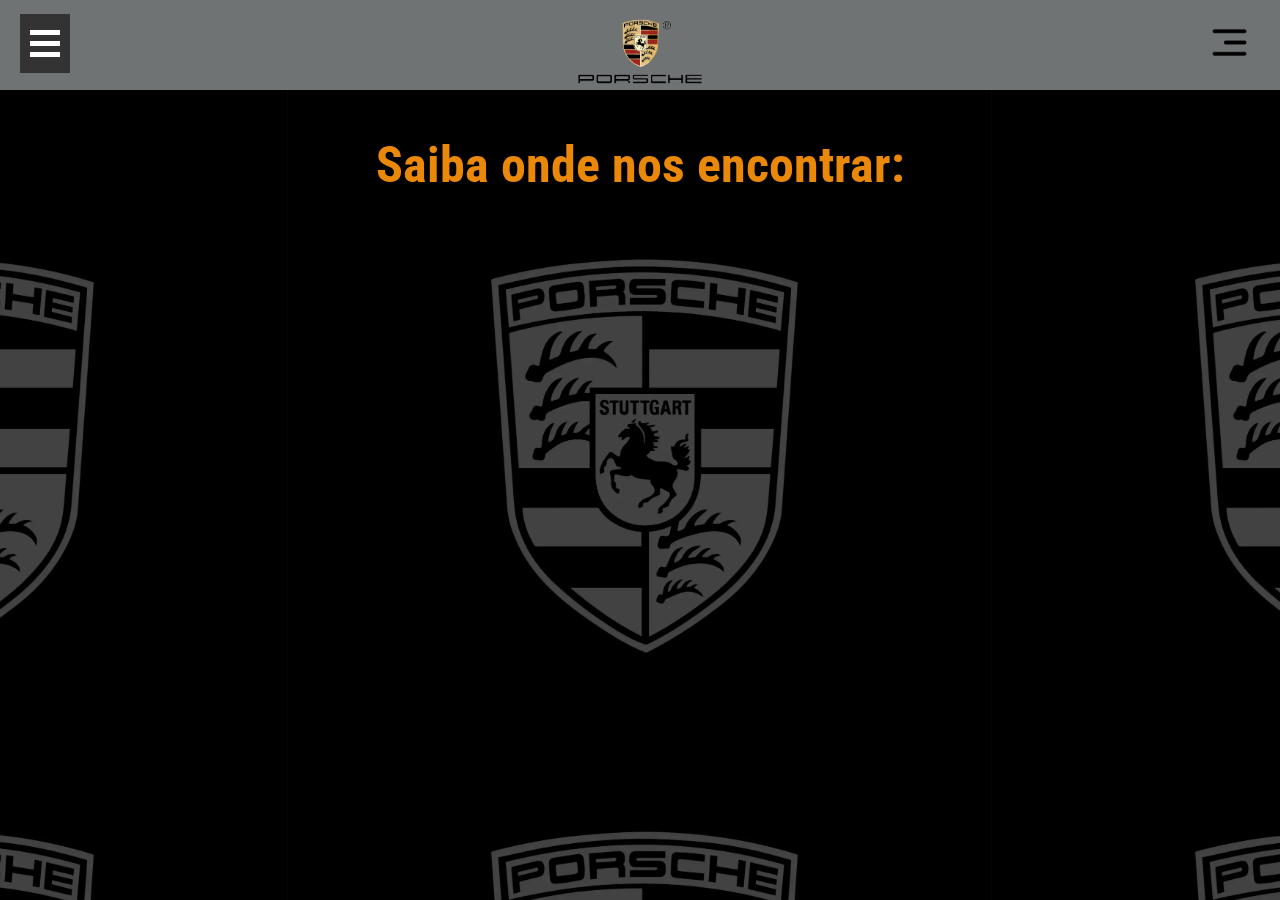
<file: loc.html>
<html>
    <head>
        <title>Localizacao</title>
        <link rel="stylesheet" type="text/css" href="estilos2.css" />
        <link rel="preconnect" href="https://fonts.googleapis.com">
        <link rel="preconnect" href="https://fonts.gstatic.com" crossorigin>
        <link href="https://fonts.googleapis.com/css2?family=Roboto+Condensed:wght@300&display=swap" rel="stylesheet">
        <link rel="icon" href="logop.ico" type="image/x-icon">
        <style>
            body {
                background-image: url("image.webp");
                background-size: 55%;
                background-position: center;
                background-attachment: fixed;
            }
        </style>
    </head>
    <body>
        <header>
            <center>
                    <div class="divv">
                        <a href="index.html">
                            <h1><img src="logo1-removebg-preview.png" class="divv image-zoom"></h1>
                            </a>
                    </div>  
                </center>
                <div class="barra-vertical">
                    <img src="menu-bar.png" class="imagem-toggle" onclick="toggleBarraVertical()" >
                    <br>
    
                    <a href="https://www.instagram.com/porsche/" class="link-imagem" target="_blank">
                        <img src="instagram.png" class="imagem-zoom logo2" >
                    </a>
                    <a href="https://www.facebook.com/porsche/?locale=pt_PT" class=" facebook" target="_blank">
                        <img src="facebook.png" class="imagem-zoom logo2" >
                    </a>
                    <a href="https://www.youtube.com/@Porsche" class="" target="_blank">
                        <img src="youtube.png" class="imagem-zoom logo2" >
                    </a>
                    <a href="https://twitter.com/Porsche" class="" target="_blank">
                        <img src="X.png" class="imagem-zoom logo2" >
                    </a>
                    <a href="https://www.porsche.com/portugal/" class="" target="_blank">
                        <img src="world-wide-web.png" class="imagem-zoom logo2" >
                    </a>
                    <hr style="border-color: #ffffff; margin: 10px ;">
                    <br><br><br><br><br><br><br><br><br><br><br><br><br><br><br><br><br>
                    <a href="loc.html" class="" >
                        <img src="placeholder.png" class="imagem-zoom logo2" >
                    </a>
                    <a href="formulario.html" class="">
                        <img src="account.png" class="imagem-zoom logo2" >
                    </a>
                    </div>
                    <div class="menu-btn" onclick="toggleMenu()">
                        <div class="bar"></div>
                        <div class="bar"></div>
                        <div class="bar"></div>
                    </div>
                
                    <div class="menu">
                        <ul>
                            <br><br><br>
                            <li><a href="gt3.html"><img src="GT3.png" class="imagem-zoom GT3">GT3</a></li>
                            <br><br><br>
                            <li><a href="carreiragt.html"><img src="ca-removebg-preview.png" class="imagem-zoom carreiragt">Carreira GT</a></li>
                            <br><br><br>
                            <li><a href="918.html"><img src="kisspng-2018-porsche-911-porsche-918-spyder-porsche-930-ca-modelo-porsche-918-spyder-porsche-center-puerto-5b6459fd8070e5.8004224215333032935261-removebg-preview.png" class="imagem-zoom p918">918 Spyder</a></li>
                        </ul>
                    </div>
        </header>
        <center>
            <br><br>
            <h2>
                Saiba onde nos encontrar:
            </h2>
        </center>
                <center>
                    <iframe src="https://www.google.com/maps/embed?pb=!1m18!1m12!1m3!1d1275.7610728270797!2d9.15213587043249!3d48.833656856965646!2m3!1f0!2f0!3f0!3m2!1i1024!2i768!4f13.1!3m3!1m2!1s0x4799da8732ced9e1%3A0x3c80648eb55f7987!2sPorsche!5e0!3m2!1spt-PT!2spt!4v1699488982211!5m2!1spt-PT!2spt" width="600" height="450" style="border:0;" allowfullscreen="" loading="lazy" referrerpolicy="no-referrer-when-downgrade"></iframe>
                </center>
        </main>
        <script>
            function toggleMenu() {
            var menu = document.querySelector('.menu');
            var content = document.querySelector('.content');
            menu.style.width = menu.style.width === '250px' ? '0' : '250px';
            content.style.marginLeft = content.style.marginLeft === '250px' ? '0' : '250px';
}
        </script>
        <script>
            function toggleBarraVertical() {
                var barraVertical = document.querySelector('.barra-vertical');
                var imagemToggle = document.querySelector('.imagem-toggle');
    
                if (barraVertical.style.right === '0px' || barraVertical.style.right === '') {
                    barraVertical.style.right = '-200px';
                    imagemToggle.src = 'menu-bar.png';
                } else {
                    barraVertical.style.right = '0';
                    imagemToggle.src = 'close.png';
                }
            }
        </script>
    </body>
</html>
</file>
<file: estilos.css>
h1 {
  align-items: center;
    overflow: hidden;
    font-size: 50px;
    font-family:Georgia, 'Times New Roman', Times, serif ;
  }

  p {
    color: rgb(255, 255, 255);
    font-size: 23px;
    font-family: 'Roboto Condensed', sans-serif;
    
  }

  
  h2 {
    align-items: center;
    color: #e98809;
    white-space: nowrap;
    overflow: hidden;
    font-size: 50px;
    font-family: 'Roboto Condensed', sans-serif;
    padding-top: 900px;
  }

  main {
    padding: 100px;
}

  header {
    position: fixed;
    width: 100%;
    height: 10%;
    background-color: rgba(193, 193, 186, 0.5);
    color: #fff;
    text-align: center;
    top: 0;
    left: 0;
    right: 0;
    z-index: 1000;
    transition: background-color 0.5s ease;
}

 .GT3 {
  width: 200px;
  height: 125px;
  margin-left: 15px;
  margin-top: 10px;
 }
  
  body {
    background-size: cover;
    background-position: center;
    background-attachment: fixed;
    transition: background-image 0.5s;
        
 }

 .imagem1 {
  background-image: url('p3.webp');
}
.imagem2 {
  background-image: url("https://wallpapercosmos.com/w/full/e/3/5/9560-3840x2160-desktop-4k-porsche-911-background-photo.jpg");
}
.imagem3 {
  background-image: url("img.jpg");
}

.Video {
  width: 350;
  height: 330;
}

.imagens {
  width: 260;
  height: 275;
}

.imgs {
  width: 400;
  height: 250;
}

.imagem-zoom {
    transition: transform 0.3s; 
}

.imagem-zoom:hover {
    transform: scale(0.9); 
}
.image-zoom {
  transition: transform 0.3s; 
}

.image-zoom:hover {
  transform: scale(1.1); 
}

.nomes {
  font-size: 15px;
  color: beige;
}

.menu-btn {
      cursor: pointer;
      padding: 10px;
      background-color: #333;
      color: #fff;
      position: fixed;
      left: 20px;
      top: 14px;
      z-index: 2;
  }
  
.bar {
      height: 5px;
      width: 30px;
      background-color: #fff;
      margin: 6px 0;
      transition: 0.4s;
  }
  
.menu {
      height: 100%;
      width: 0;
      position: fixed;
      top: 0;
      left: 0;
      background-color: #111;
      overflow-x: hidden;
      transition: 0.5s;
      padding-top: 60px;
  }
  
.menu ul {
      list-style: none;
      padding: 0;
      margin: 0;
  }
  
.menu li {
      padding: 15px;
      text-align: center;
      border-bottom: 1px solid #555;
  }
  
.menu a {
  text-decoration: none;
  color: #c4c1c1; 
  font-size: 18px;
  display: block;
  transition: 0.3s;
  }
  
.menu a:hover {
      color: #e98809;
  }
  
.content {
      margin-left: 250px;
      padding: 20px;
      transition: margin-left 0.5s;
  }

  .carreiragt {
  width: 200px;
  height: 150px;
  margin-left: 15px;
  margin-top: -10px;
  }

  .logo2 {
    margin-top: 20px;
    width: 50px;
    height: 50px;
  }

  .p918 {
    width: 205px;
    height: 105px;
    margin-left: 15px;
    padding-top: 30px;
    }

    .hidden {
      display: none;
  }

  .divv {
    margin-top: -15;
    width: 140px;
    height: 95px;
  }

  ::-webkit-scrollbar {
    width: 12px; 
  }
  
  ::-webkit-scrollbar-thumb {
    background-color: rgba(255, 123, 0, 0.732);
  }
  
  ::-webkit-scrollbar-track {
    background-color: #000000;
  }

  .pdiiv {
    margin-left: 93%;
    margin-top: 30;
  }


.logoo {
  width: 100px;
  height: 70px;
}

.barra-vertical {
  position: fixed;
  top: 2.8;
  right: -200px;
  height: 100%; 
  width: 100px; 
  background: linear-gradient(rgb(111, 115, 115) 9.7%, rgb(51, 50, 50) 9.7%,rgb(51, 50, 50) 100%);
  transition: right 0.3s;
}

.imagem-toggle {
  position: fixed;
  top: 20px;
  right: 28px;
  width: 45px; 
  height: 45px; 
  cursor: pointer;
}

.link-imagem img {
  border-radius: 3px;
  margin-top: 100px;
}

 .imgu {
  height: 70px;
 }
</file>
<file: estilos2.css>
h1 {
    align-items: center;
      overflow: hidden;
      font-size: 50px;
      font-family:Georgia, 'Times New Roman', Times, serif ;
    }
  
    p {
      color: rgb(255, 255, 255);
      font-size: 23px;
      font-family:'Roboto Condensed', sans-serif;
      
    }
  
    
    h2 {
      align-items: center;
      color: #e98809;
      white-space: nowrap;
      overflow: hidden;
      font-size: 50px;
      font-family: 'Roboto Condensed', sans-serif;
      padding-top: 50px;
    }
  
    h3 {
      align-items: center;
      color: #e98809;
      white-space: nowrap;
      overflow: hidden;
      font-size: 40px;
      font-family: 'Roboto Condensed', sans-serif;
      padding-top: 30px;
}

    main {
      padding: 20px;
  }
  
    header {
      position: fixed;
      width: 100%;
      height: 10%;
      background-color: rgb(111, 115, 115);
      color: #fff;
      text-align: center;
      top: 0;
      left: 0;
      right: 0;
      z-index: 1000;
      transition: background-color 0.5s ease;
  }

  
   .GT3 {
    width: 200px;
    height: 125px;
    margin-left: 15px;
    margin-top: 10px;
   }
    
    body {
      background-size: cover;
      background-position: center;
      background-attachment: fixed;
      transition: background-image 0.5s;
          
   }
  
  .Video {
    width: 350;
    height: 330;
  }
  
  .imagens {
    width: 260;
    height: 275;
  }
  
  .imgs {
    width: 400;
    height: 250;
  }
  
  .imagem-zoom {
      transition: transform 0.3s; 
  }
  
  .imagem-zoom:hover {
      transform: scale(0.9); 
  }
  .image-zoom {
    transition: transform 0.3s; 
  }
  
  .image-zoom:hover {
    transform: scale(0.9); 
  }
  
  .nomes {
    font-family: 'Roboto Condensed', sans-serif;
    font-size: 25px;
    color: #fff;
  }
  
  .menu-btn {
        cursor: pointer;
        padding: 10px;
        background-color: #333;
        color: #fff;
        position: fixed;
        left: 20px;
        top: 14px;
        z-index: 2;
    }
    
  .bar {
        height: 5px;
        width: 30px;
        background-color: #fff;
        margin: 6px 0;
        transition: 0.4s;
    }
    
  .menu {
        height: 100%;
        width: 0;
        position: fixed;
        top: 0;
        left: 0;
        background-color: #111;
        overflow-x: hidden;
        transition: 0.5s;
        padding-top: 60px;
    }
    
  .menu ul {
        list-style: none;
        padding: 0;
        margin: 0;
    }
    
  .menu li {
        padding: 15px;
        text-align: center;
        border-bottom: 1px solid #555;
    }
    
  .menu a {
    text-decoration: none;
    color: #c4c1c1; 
    font-size: 18px;
    display: block;
    transition: 0.3s;
    }
    
  .menu a:hover {
        color: #e98809;
    }
    
  .content {
        margin-left: 250px;
        padding: 20px;
        transition: margin-left 0.5s;
    }
  
    .carreiragt {
    width: 200px;
    height: 150px;
    margin-left: 15px;
    margin-top: -10px;
    }
  
    .logo2 {
      margin-top: 20px;
      width: 50px;
      height: 50px;
    }
  
    .p918 {
      width: 205px;
      height: 105px;
      margin-left: 15px;
      padding-top: 30px;
      }
  
      .hidden {
        display: none;
    }
  
    .divv {
      margin-top: -15;
      width: 140px;
      height: 95px;
    }
  
    ::-webkit-scrollbar {
      width: 12px; 
    }
    
    ::-webkit-scrollbar-thumb {
      background-color: rgba(255, 123, 0, 0.732);
    }
    
    ::-webkit-scrollbar-track {
      background-color: #000000;
    }
  
    .pdiiv {
      margin-left: 93%;
      margin-top: 30;
    }
  
  
  .logoo {
    width: 100px;
    height: 70px;
  }
  
  .barra-vertical {
    position: fixed;
    top: 2.8;
    right: -200px;
    height: 100%; 
    width: 100px;
    background: linear-gradient(rgb(111, 115, 115) 9.7%, rgb(51, 50, 50) 9.7%,rgb(51, 50, 50) 100%);
    transition: right 0.3s;
  }
  
  .imagem-toggle {
    position: fixed;
    top: 20px;
    right: 28px;
    width: 45px; 
    height: 45px; 
    cursor: pointer;
  }
  
  .link-imagem img {
    border-radius: 3px;
    margin-top: 100px;
  }
</file>
